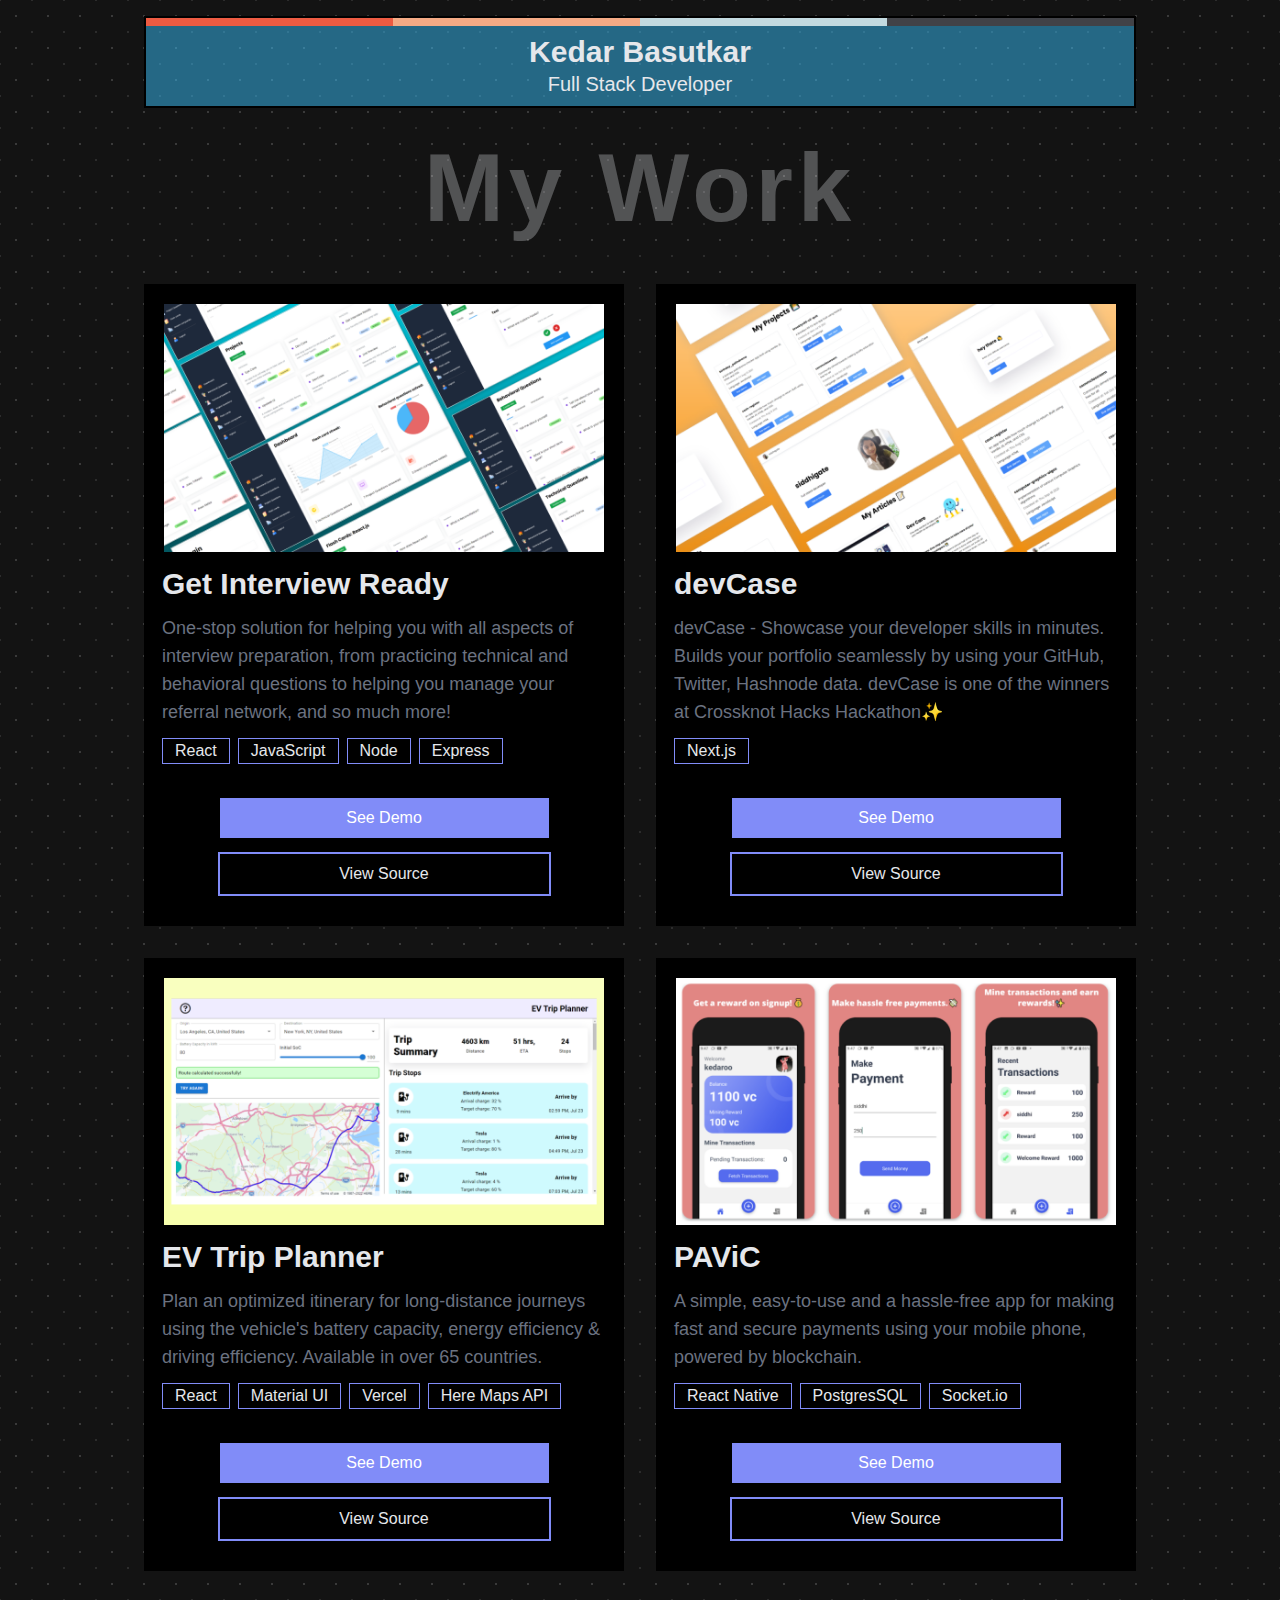
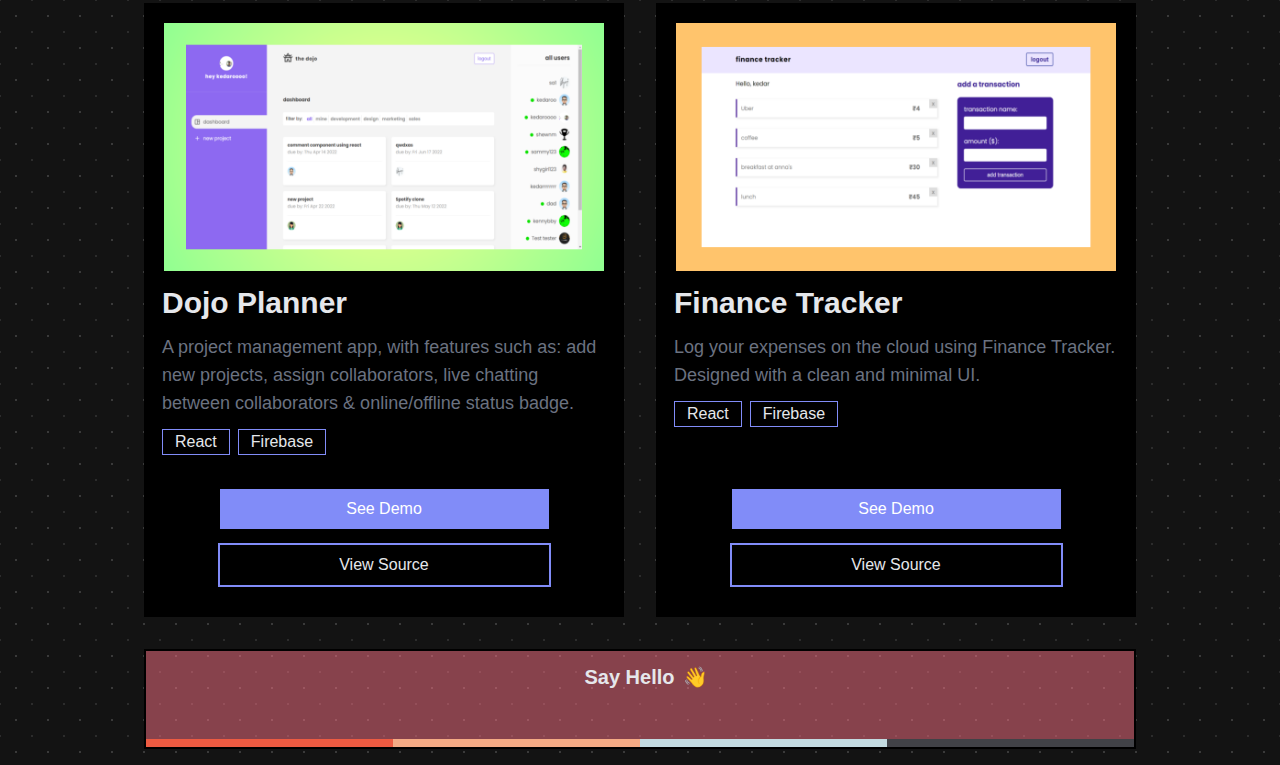
<file: index.html>
<!DOCTYPE html>
<html lang="en">
  <head>
    <meta charset="UTF-8" />
    <meta http-equiv="X-UA-Compatible" content="IE=edge" />
    <meta name="viewport" content="width=device-width, initial-scale=1.0" />
    <link rel="stylesheet" href="css/style.css" />
    <link
      rel="stylesheet"
      href="https://cdnjs.cloudflare.com/ajax/libs/font-awesome/6.2.0/css/all.min.css"
      integrity="sha512-xh6O/CkQoPOWDdYTDqeRdPCVd1SpvCA9XXcUnZS2FmJNp1coAFzvtCN9BmamE+4aHK8yyUHUSCcJHgXloTyT2A=="
      crossorigin="anonymous"
      referrerpolicy="no-referrer"
    />
    <link rel="apple-touch-icon" sizes="180x180" href="/apple-touch-icon.png" />
    <link rel="icon" type="image/png" sizes="32x32" href="/favicon-32x32.png" />
    <link rel="icon" type="image/png" sizes="16x16" href="/favicon-16x16.png" />
    <link rel="manifest" href="/site.webmanifest" />
    <title>Kedar Basutkar - Full Stack Developer</title>
  </head>
  <body>
    <div
      class="background mx-auto flex h-screen max-w-5xl flex-col p-4 transition-all dark:text-gray-200"
    >
      <!-- Hero Section -->
      <div
        class="relative w-full transform border-2 border-black bg-sky-400/50 text-center transition-all hover:shadow-3xl dark:shadow-sky-400"
      >
        <!-- Color Bar -->
        <div class="mb-2 grid h-2 grid-cols-4">
          <div class="bg-hero-red"></div>
          <div class="bg-hero-orange"></div>
          <div class="bg-hero-blue"></div>
          <div class="bg-hero-gray"></div>
        </div>
        <!--  -->
        <h1 class="transform text-3xl font-bold transition-all hover:scale-105">
          <a href="https://kedarbasutkar.me/">Kedar Basutkar</a>
        </h1>
        <h3 class="mb-2 text-xl">Full Stack Developer</h3>
        <i
          class="fa-regular fa-sun absolute right-4 bottom-1/3 cursor-pointer text-xl hover:animate-wiggle md:right-8 md:text-2xl"
          id="dark-mode-btn"
        ></i>
      </div>
      <!--  -->

      <!-- My Work Title -->
      <div
        class="my-4 text-center text-6xl font-bold tracking-wider opacity-30 md:my-8 md:text-8xl"
      >
        My Work
      </div>

      <!-- Grid Container -->
      <div class="mt-4 grid flex-1 grid-cols-1 gap-8 pb-4 md:grid-cols-2">
        <!-- Get Interview Ready Card -->
        <div class="project-card-container">
          <!-- Project Image -->
          <img
            src="./assets/interviewready.png"
            class="project-mockup"
            alt="app demo"
          />

          <!-- Title & Descriptions -->

          <h2 class="my-3 text-3xl">Get Interview Ready</h2>

          <p class="project-description">
            One-stop solution for helping you with all aspects of interview
            preparation, from practicing technical and behavioral questions to
            helping you manage your referral network, and so much more!
          </p>

          <!-- Tech Stack -->

          <div class="tech-stack-container">
            <div class="tech-stack-pill">React</div>
            <div class="tech-stack-pill">JavaScript</div>
            <div class="tech-stack-pill">Node</div>
            <div class="tech-stack-pill">Express</div>
          </div>

          <!-- Buttons -->
          <div class="project-btn-container">
            <a
              href="https://get-interview-ready.vercel.app/"
              class="primary-link"
              >See Demo</a
            >
            <a
              href="https://github.com/get-interview-ready"
              class="secondary-link"
              >View Source</a
            >
          </div>
        </div>
        <!--  -->

        <!-- devCase Card -->
        <div class="project-card-container">
          <!-- Project Image -->
          <img
            src="./assets/devcase.png"
            class="project-mockup"
            alt="app demo"
          />

          <!-- Title & Descriptions -->

          <h2 class="my-3 text-3xl">devCase</h2>

          <p class="project-description">
            devCase - Showcase your developer skills in minutes. Builds your
            portfolio seamlessly by using your GitHub, Twitter, Hashnode data.
            devCase is one of the winners at Crossknot Hacks Hackathon✨
          </p>

          <!-- Tech Stack -->

          <div class="tech-stack-container">
            <div class="tech-stack-pill">Next.js</div>
          </div>

          <!-- Buttons -->
          <div class="project-btn-container">
            <a href="https://devcase.vercel.app/" class="primary-link"
              >See Demo
            </a>
            <a href="https://github.com/kedaroo/devCase" class="secondary-link"
              >View Source
            </a>
          </div>
        </div>
        <!--  -->

        <!-- EV Trip Planner Card -->
        <div class="project-card-container">
          <!-- Project Image -->
          <img
            src="./assets/project-ev-trip-planner.png"
            class="project-mockup"
            alt="app demo"
          />

          <!-- Title & Descriptions -->

          <h2 class="my-3 text-3xl">EV Trip Planner</h2>

          <p class="project-description">
            Plan an optimized itinerary for long-distance journeys using the
            vehicle's battery capacity, energy efficiency & driving efficiency.
            Available in over 65 countries.
          </p>

          <!-- Tech Stack -->

          <div class="tech-stack-container">
            <div class="tech-stack-pill">React</div>
            <div class="tech-stack-pill">Material UI</div>
            <div class="tech-stack-pill">Vercel</div>
            <div class="tech-stack-pill">Here Maps API</div>
          </div>

          <!-- Buttons -->
          <div class="project-btn-container">
            <a href="https://ev-trip-planner.vercel.app/" class="primary-link"
              >See Demo
            </a>
            <a
              href="https://github.com/kedaroo/trip-planner"
              class="secondary-link"
              >View Source
            </a>
          </div>
        </div>
        <!--  -->

        <!-- PAViC Card -->
        <div class="project-card-container">
          <!-- Project Image -->
          <img src="./assets/PAViC.png" class="project-mockup" alt="app demo" />

          <!-- Title & Descriptions -->

          <h2 class="my-3 text-3xl">PAViC</h2>

          <p class="project-description">
            A simple, easy-to-use and a hassle-free app for making fast and
            secure payments using your mobile phone, powered by blockchain.
          </p>

          <!-- Tech Stack -->

          <div class="tech-stack-container">
            <div class="tech-stack-pill">React Native</div>
            <div class="tech-stack-pill">PostgresSQL</div>
            <div class="tech-stack-pill">Socket.io</div>
          </div>

          <!-- Buttons -->
          <div class="project-btn-container">
            <a
              href="https://play.google.com/store/apps/details?id=com.kedaroo.pave&hl=en&gl=US"
              class="primary-link"
              >See Demo
            </a>
            <a href="https://github.com/kedaroo/PAViC" class="secondary-link"
              >View Source
            </a>
          </div>
        </div>
        <!--  -->

        <!-- DOJO Card -->
        <div class="project-card-container">
          <!-- Project Image -->
          <img
            src="./assets/project-dojo.png"
            class="project-mockup"
            alt="app demo"
          />

          <!-- Title & Descriptions -->

          <h2 class="my-3 text-3xl">Dojo Planner</h2>

          <p class="project-description">
            A project management app, with features such as: add new projects,
            assign collaborators, live chatting between collaborators &
            online/offline status badge.
          </p>

          <!-- Tech Stack -->

          <div class="tech-stack-container">
            <div class="tech-stack-pill">React</div>
            <div class="tech-stack-pill">Firebase</div>
          </div>

          <!-- Buttons -->
          <div class="project-btn-container">
            <a
              href="https://project-management-app-psi.vercel.app/"
              class="primary-link"
              >See Demo
            </a>
            <a
              href="https://github.com/kedaroo/project-management-app"
              class="secondary-link"
              >View Source
            </a>
          </div>
        </div>
        <!--  -->

        <!-- Finance Tracker Card -->
        <div class="project-card-container">
          <!-- Project Image -->
          <img
            src="./assets/project-finance-tracker.png"
            class="project-mockup"
            alt="app demo"
          />

          <!-- Title & Descriptions -->

          <h2 class="my-3 text-3xl">Finance Tracker</h2>

          <p class="project-description">
            Log your expenses on the cloud using Finance Tracker. Designed with
            a clean and minimal UI.
          </p>

          <!-- Tech Stack -->

          <div class="tech-stack-container">
            <div class="tech-stack-pill">React</div>
            <div class="tech-stack-pill">Firebase</div>
          </div>

          <!-- Buttons -->
          <div class="project-btn-container">
            <a
              href="https://kedar-finance-tracker.netlify.app/"
              class="primary-link"
              >See Demo
            </a>
            <a
              href="https://github.com/kedaroo/finance-tracker"
              class="secondary-link"
              >View Source
            </a>
          </div>
        </div>
        <!--  -->

        <!-- Say Hello Card -->
        <div
          class="flex flex-col border-2 border-black bg-rose-400/50 shadow-rose-100 dark:shadow-none md:col-span-2 md:max-h-32"
        >
          <div class="mt-3 ml-3 flex flex-1 flex-col justify-between">
            <div class="mb-2 flex items-center space-x-2 md:justify-center">
              <h2>Say Hello</h2>
              <div class="animate-wiggle text-xl">👋</div>
            </div>

            <!-- Social Icons -->
            <div
              class="mr-3 mb-2 flex justify-end space-x-3 md:justify-center md:space-x-16"
            >
              <a href="https://twitter.com/KedarBasutkar" target="_blank">
                <i
                  class="fa-brands fa-twitter social-link hover:bg-black hover:text-twitter-blue"
                ></i>
              </a>
              <a href="https://github.com/kedaroo" target="_blank">
                <i
                  class="fa-brands fa-github social-link hover:bg-black hover:text-white"
                ></i>
              </a>
              <a
                href="https://www.linkedin.com/in/kedar-basutkar/"
                target="_blank"
              >
                <i
                  class="fa-brands fa-linkedin social-link hover:bg-black hover:text-linkedin-blue"
                ></i>
              </a>
            </div>
          </div>
          <!-- Color Bar -->
          <div class="hidden h-2 grid-cols-4 md:grid">
            <div class="bg-hero-red"></div>
            <div class="bg-hero-orange"></div>
            <div class="bg-hero-blue"></div>
            <div class="bg-hero-gray"></div>
          </div>
          <!--  -->
          <!--  -->
        </div>
        <!--  -->
      </div>
      <!--  -->
    </div>
    <script src="./script.js"></script>
  </body>
</html>
</file>
<file: css/style.css>
/*
! tailwindcss v3.2.1 | MIT License | https://tailwindcss.com
*/

/*
1. Prevent padding and border from affecting element width. (https://github.com/mozdevs/cssremedy/issues/4)
2. Allow adding a border to an element by just adding a border-width. (https://github.com/tailwindcss/tailwindcss/pull/116)
*/

*,
::before,
::after {
  box-sizing: border-box;
  /* 1 */
  border-width: 0;
  /* 2 */
  border-style: solid;
  /* 2 */
  border-color: #e5e7eb;
  /* 2 */
}

::before,
::after {
  --tw-content: '';
}

/*
1. Use a consistent sensible line-height in all browsers.
2. Prevent adjustments of font size after orientation changes in iOS.
3. Use a more readable tab size.
4. Use the user's configured `sans` font-family by default.
*/

html {
  line-height: 1.5;
  /* 1 */
  -webkit-text-size-adjust: 100%;
  /* 2 */
  -moz-tab-size: 4;
  /* 3 */
  -o-tab-size: 4;
     tab-size: 4;
  /* 3 */
  font-family: Space Grotesk, sans-serif;
  /* 4 */
}

/*
1. Remove the margin in all browsers.
2. Inherit line-height from `html` so users can set them as a class directly on the `html` element.
*/

body {
  margin: 0;
  /* 1 */
  line-height: inherit;
  /* 2 */
}

/*
1. Add the correct height in Firefox.
2. Correct the inheritance of border color in Firefox. (https://bugzilla.mozilla.org/show_bug.cgi?id=190655)
3. Ensure horizontal rules are visible by default.
*/

hr {
  height: 0;
  /* 1 */
  color: inherit;
  /* 2 */
  border-top-width: 1px;
  /* 3 */
}

/*
Add the correct text decoration in Chrome, Edge, and Safari.
*/

abbr:where([title]) {
  -webkit-text-decoration: underline dotted;
          text-decoration: underline dotted;
}

/*
Remove the default font size and weight for headings.
*/

h1,
h2,
h3,
h4,
h5,
h6 {
  font-size: inherit;
  font-weight: inherit;
}

/*
Reset links to optimize for opt-in styling instead of opt-out.
*/

a {
  color: inherit;
  text-decoration: inherit;
}

/*
Add the correct font weight in Edge and Safari.
*/

b,
strong {
  font-weight: bolder;
}

/*
1. Use the user's configured `mono` font family by default.
2. Correct the odd `em` font sizing in all browsers.
*/

code,
kbd,
samp,
pre {
  font-family: ui-monospace, SFMono-Regular, Menlo, Monaco, Consolas, "Liberation Mono", "Courier New", monospace;
  /* 1 */
  font-size: 1em;
  /* 2 */
}

/*
Add the correct font size in all browsers.
*/

small {
  font-size: 80%;
}

/*
Prevent `sub` and `sup` elements from affecting the line height in all browsers.
*/

sub,
sup {
  font-size: 75%;
  line-height: 0;
  position: relative;
  vertical-align: baseline;
}

sub {
  bottom: -0.25em;
}

sup {
  top: -0.5em;
}

/*
1. Remove text indentation from table contents in Chrome and Safari. (https://bugs.chromium.org/p/chromium/issues/detail?id=999088, https://bugs.webkit.org/show_bug.cgi?id=201297)
2. Correct table border color inheritance in all Chrome and Safari. (https://bugs.chromium.org/p/chromium/issues/detail?id=935729, https://bugs.webkit.org/show_bug.cgi?id=195016)
3. Remove gaps between table borders by default.
*/

table {
  text-indent: 0;
  /* 1 */
  border-color: inherit;
  /* 2 */
  border-collapse: collapse;
  /* 3 */
}

/*
1. Change the font styles in all browsers.
2. Remove the margin in Firefox and Safari.
3. Remove default padding in all browsers.
*/

button,
input,
optgroup,
select,
textarea {
  font-family: inherit;
  /* 1 */
  font-size: 100%;
  /* 1 */
  font-weight: inherit;
  /* 1 */
  line-height: inherit;
  /* 1 */
  color: inherit;
  /* 1 */
  margin: 0;
  /* 2 */
  padding: 0;
  /* 3 */
}

/*
Remove the inheritance of text transform in Edge and Firefox.
*/

button,
select {
  text-transform: none;
}

/*
1. Correct the inability to style clickable types in iOS and Safari.
2. Remove default button styles.
*/

button,
[type='button'],
[type='reset'],
[type='submit'] {
  -webkit-appearance: button;
  /* 1 */
  background-color: transparent;
  /* 2 */
  background-image: none;
  /* 2 */
}

/*
Use the modern Firefox focus style for all focusable elements.
*/

:-moz-focusring {
  outline: auto;
}

/*
Remove the additional `:invalid` styles in Firefox. (https://github.com/mozilla/gecko-dev/blob/2f9eacd9d3d995c937b4251a5557d95d494c9be1/layout/style/res/forms.css#L728-L737)
*/

:-moz-ui-invalid {
  box-shadow: none;
}

/*
Add the correct vertical alignment in Chrome and Firefox.
*/

progress {
  vertical-align: baseline;
}

/*
Correct the cursor style of increment and decrement buttons in Safari.
*/

::-webkit-inner-spin-button,
::-webkit-outer-spin-button {
  height: auto;
}

/*
1. Correct the odd appearance in Chrome and Safari.
2. Correct the outline style in Safari.
*/

[type='search'] {
  -webkit-appearance: textfield;
  /* 1 */
  outline-offset: -2px;
  /* 2 */
}

/*
Remove the inner padding in Chrome and Safari on macOS.
*/

::-webkit-search-decoration {
  -webkit-appearance: none;
}

/*
1. Correct the inability to style clickable types in iOS and Safari.
2. Change font properties to `inherit` in Safari.
*/

::-webkit-file-upload-button {
  -webkit-appearance: button;
  /* 1 */
  font: inherit;
  /* 2 */
}

/*
Add the correct display in Chrome and Safari.
*/

summary {
  display: list-item;
}

/*
Removes the default spacing and border for appropriate elements.
*/

blockquote,
dl,
dd,
h1,
h2,
h3,
h4,
h5,
h6,
hr,
figure,
p,
pre {
  margin: 0;
}

fieldset {
  margin: 0;
  padding: 0;
}

legend {
  padding: 0;
}

ol,
ul,
menu {
  list-style: none;
  margin: 0;
  padding: 0;
}

/*
Prevent resizing textareas horizontally by default.
*/

textarea {
  resize: vertical;
}

/*
1. Reset the default placeholder opacity in Firefox. (https://github.com/tailwindlabs/tailwindcss/issues/3300)
2. Set the default placeholder color to the user's configured gray 400 color.
*/

input::-moz-placeholder, textarea::-moz-placeholder {
  opacity: 1;
  /* 1 */
  color: #9ca3af;
  /* 2 */
}

input::placeholder,
textarea::placeholder {
  opacity: 1;
  /* 1 */
  color: #9ca3af;
  /* 2 */
}

/*
Set the default cursor for buttons.
*/

button,
[role="button"] {
  cursor: pointer;
}

/*
Make sure disabled buttons don't get the pointer cursor.
*/

:disabled {
  cursor: default;
}

/*
1. Make replaced elements `display: block` by default. (https://github.com/mozdevs/cssremedy/issues/14)
2. Add `vertical-align: middle` to align replaced elements more sensibly by default. (https://github.com/jensimmons/cssremedy/issues/14#issuecomment-634934210)
   This can trigger a poorly considered lint error in some tools but is included by design.
*/

img,
svg,
video,
canvas,
audio,
iframe,
embed,
object {
  display: block;
  /* 1 */
  vertical-align: middle;
  /* 2 */
}

/*
Constrain images and videos to the parent width and preserve their intrinsic aspect ratio. (https://github.com/mozdevs/cssremedy/issues/14)
*/

img,
video {
  max-width: 100%;
  height: auto;
}

/* Make elements with the HTML hidden attribute stay hidden by default */

[hidden] {
  display: none;
}

h2 {
  font-size: 1.125rem;
  line-height: 1.75rem;
  font-weight: 700;
}

@media (min-width: 768px) {
  h2 {
    font-size: 1.25rem;
    line-height: 1.75rem;
  }

  h4 {
    font-size: 1.125rem;
    line-height: 1.75rem;
  }
}

li {
  cursor: pointer;
  transition-property: all;
  transition-timing-function: cubic-bezier(0.4, 0, 0.2, 1);
  transition-duration: 150ms;
}

li:hover {
  margin-left: 1rem;
  --tw-text-opacity: 1;
  color: rgb(255 255 255 / var(--tw-text-opacity));
}

@media (min-width: 768px) {
  li {
    font-size: 1.125rem;
    line-height: 1.75rem;
  }

  p {
    font-size: 1.125rem;
    line-height: 1.75rem;
  }
}

*, ::before, ::after {
  --tw-border-spacing-x: 0;
  --tw-border-spacing-y: 0;
  --tw-translate-x: 0;
  --tw-translate-y: 0;
  --tw-rotate: 0;
  --tw-skew-x: 0;
  --tw-skew-y: 0;
  --tw-scale-x: 1;
  --tw-scale-y: 1;
  --tw-pan-x:  ;
  --tw-pan-y:  ;
  --tw-pinch-zoom:  ;
  --tw-scroll-snap-strictness: proximity;
  --tw-ordinal:  ;
  --tw-slashed-zero:  ;
  --tw-numeric-figure:  ;
  --tw-numeric-spacing:  ;
  --tw-numeric-fraction:  ;
  --tw-ring-inset:  ;
  --tw-ring-offset-width: 0px;
  --tw-ring-offset-color: #fff;
  --tw-ring-color: rgb(59 130 246 / 0.5);
  --tw-ring-offset-shadow: 0 0 #0000;
  --tw-ring-shadow: 0 0 #0000;
  --tw-shadow: 0 0 #0000;
  --tw-shadow-colored: 0 0 #0000;
  --tw-blur:  ;
  --tw-brightness:  ;
  --tw-contrast:  ;
  --tw-grayscale:  ;
  --tw-hue-rotate:  ;
  --tw-invert:  ;
  --tw-saturate:  ;
  --tw-sepia:  ;
  --tw-drop-shadow:  ;
  --tw-backdrop-blur:  ;
  --tw-backdrop-brightness:  ;
  --tw-backdrop-contrast:  ;
  --tw-backdrop-grayscale:  ;
  --tw-backdrop-hue-rotate:  ;
  --tw-backdrop-invert:  ;
  --tw-backdrop-opacity:  ;
  --tw-backdrop-saturate:  ;
  --tw-backdrop-sepia:  ;
}

::-webkit-backdrop {
  --tw-border-spacing-x: 0;
  --tw-border-spacing-y: 0;
  --tw-translate-x: 0;
  --tw-translate-y: 0;
  --tw-rotate: 0;
  --tw-skew-x: 0;
  --tw-skew-y: 0;
  --tw-scale-x: 1;
  --tw-scale-y: 1;
  --tw-pan-x:  ;
  --tw-pan-y:  ;
  --tw-pinch-zoom:  ;
  --tw-scroll-snap-strictness: proximity;
  --tw-ordinal:  ;
  --tw-slashed-zero:  ;
  --tw-numeric-figure:  ;
  --tw-numeric-spacing:  ;
  --tw-numeric-fraction:  ;
  --tw-ring-inset:  ;
  --tw-ring-offset-width: 0px;
  --tw-ring-offset-color: #fff;
  --tw-ring-color: rgb(59 130 246 / 0.5);
  --tw-ring-offset-shadow: 0 0 #0000;
  --tw-ring-shadow: 0 0 #0000;
  --tw-shadow: 0 0 #0000;
  --tw-shadow-colored: 0 0 #0000;
  --tw-blur:  ;
  --tw-brightness:  ;
  --tw-contrast:  ;
  --tw-grayscale:  ;
  --tw-hue-rotate:  ;
  --tw-invert:  ;
  --tw-saturate:  ;
  --tw-sepia:  ;
  --tw-drop-shadow:  ;
  --tw-backdrop-blur:  ;
  --tw-backdrop-brightness:  ;
  --tw-backdrop-contrast:  ;
  --tw-backdrop-grayscale:  ;
  --tw-backdrop-hue-rotate:  ;
  --tw-backdrop-invert:  ;
  --tw-backdrop-opacity:  ;
  --tw-backdrop-saturate:  ;
  --tw-backdrop-sepia:  ;
}

::backdrop {
  --tw-border-spacing-x: 0;
  --tw-border-spacing-y: 0;
  --tw-translate-x: 0;
  --tw-translate-y: 0;
  --tw-rotate: 0;
  --tw-skew-x: 0;
  --tw-skew-y: 0;
  --tw-scale-x: 1;
  --tw-scale-y: 1;
  --tw-pan-x:  ;
  --tw-pan-y:  ;
  --tw-pinch-zoom:  ;
  --tw-scroll-snap-strictness: proximity;
  --tw-ordinal:  ;
  --tw-slashed-zero:  ;
  --tw-numeric-figure:  ;
  --tw-numeric-spacing:  ;
  --tw-numeric-fraction:  ;
  --tw-ring-inset:  ;
  --tw-ring-offset-width: 0px;
  --tw-ring-offset-color: #fff;
  --tw-ring-color: rgb(59 130 246 / 0.5);
  --tw-ring-offset-shadow: 0 0 #0000;
  --tw-ring-shadow: 0 0 #0000;
  --tw-shadow: 0 0 #0000;
  --tw-shadow-colored: 0 0 #0000;
  --tw-blur:  ;
  --tw-brightness:  ;
  --tw-contrast:  ;
  --tw-grayscale:  ;
  --tw-hue-rotate:  ;
  --tw-invert:  ;
  --tw-saturate:  ;
  --tw-sepia:  ;
  --tw-drop-shadow:  ;
  --tw-backdrop-blur:  ;
  --tw-backdrop-brightness:  ;
  --tw-backdrop-contrast:  ;
  --tw-backdrop-grayscale:  ;
  --tw-backdrop-hue-rotate:  ;
  --tw-backdrop-invert:  ;
  --tw-backdrop-opacity:  ;
  --tw-backdrop-saturate:  ;
  --tw-backdrop-sepia:  ;
}

.card {
  transform: translate(var(--tw-translate-x), var(--tw-translate-y)) rotate(var(--tw-rotate)) skewX(var(--tw-skew-x)) skewY(var(--tw-skew-y)) scaleX(var(--tw-scale-x)) scaleY(var(--tw-scale-y));
  border-width: 2px;
  --tw-border-opacity: 1;
  border-color: rgb(0 0 0 / var(--tw-border-opacity));
  --tw-bg-opacity: 0.6;
  padding: 0.75rem;
  transition-property: all;
  transition-duration: 200ms;
  transition-timing-function: cubic-bezier(0.4, 0, 0.2, 1);
}

.card:hover {
  --tw-scale-x: .95;
  --tw-scale-y: .95;
  transform: translate(var(--tw-translate-x), var(--tw-translate-y)) rotate(var(--tw-rotate)) skewX(var(--tw-skew-x)) skewY(var(--tw-skew-y)) scaleX(var(--tw-scale-x)) scaleY(var(--tw-scale-y));
  --tw-shadow: 8px 8px rgba(0, 0, 0);
  --tw-shadow-colored: 8px 8px var(--tw-shadow-color);
  box-shadow: var(--tw-ring-offset-shadow, 0 0 #0000), var(--tw-ring-shadow, 0 0 #0000), var(--tw-shadow);
}

.social-link {
  transform: translate(var(--tw-translate-x), var(--tw-translate-y)) rotate(var(--tw-rotate)) skewX(var(--tw-skew-x)) skewY(var(--tw-skew-y)) scaleX(var(--tw-scale-x)) scaleY(var(--tw-scale-y));
  padding: 0.5rem;
  font-size: 1.5rem;
  line-height: 2rem;
  transition-property: all;
  transition-timing-function: cubic-bezier(0.4, 0, 0.2, 1);
  transition-duration: 150ms;
}

.social-link:hover {
  --tw-scale-x: 1.1;
  --tw-scale-y: 1.1;
  transform: translate(var(--tw-translate-x), var(--tw-translate-y)) rotate(var(--tw-rotate)) skewX(var(--tw-skew-x)) skewY(var(--tw-skew-y)) scaleX(var(--tw-scale-x)) scaleY(var(--tw-scale-y));
}

.skill-pill {
  border-width: 1px;
  --tw-border-opacity: 1;
  border-color: rgb(0 0 0 / var(--tw-border-opacity));
  --tw-bg-opacity: 1;
  background-color: rgb(255 255 255 / var(--tw-bg-opacity));
  padding-left: 0.5rem;
  padding-right: 0.5rem;
  font-size: 0.875rem;
  line-height: 1.25rem;
}

.dark .skill-pill {
  background-color: rgb(199 210 254 / 0.1);
}

.project-mockup {
  /* @apply rounded-lg shadow-md; */
  border-width: 2px;
  --tw-border-opacity: 1;
  border-color: rgb(0 0 0 / var(--tw-border-opacity));
}

.project-description {
  --tw-text-opacity: 1;
  color: rgb(31 41 55 / var(--tw-text-opacity));
}

.dark .project-description {
  --tw-text-opacity: 1;
  color: rgb(107 114 128 / var(--tw-text-opacity));
}

.tech-stack-pill {
  border-width: 1px;
  --tw-border-opacity: 1;
  border-color: rgb(129 140 248 / var(--tw-border-opacity));
  padding-left: 0.75rem;
  padding-right: 0.75rem;
}

.primary-link {
  transform: translate(var(--tw-translate-x), var(--tw-translate-y)) rotate(var(--tw-rotate)) skewX(var(--tw-skew-x)) skewY(var(--tw-skew-y)) scaleX(var(--tw-scale-x)) scaleY(var(--tw-scale-y));
  border-width: 2px;
  --tw-border-opacity: 1;
  border-color: rgb(0 0 0 / var(--tw-border-opacity));
  --tw-bg-opacity: 1;
  background-color: rgb(129 140 248 / var(--tw-bg-opacity));
  padding-left: 1rem;
  padding-right: 1rem;
  padding-top: 0.5rem;
  padding-bottom: 0.5rem;
  --tw-text-opacity: 1;
  color: rgb(255 255 255 / var(--tw-text-opacity));
  transition-property: all;
  transition-timing-function: cubic-bezier(0.4, 0, 0.2, 1);
  transition-duration: 150ms;
}

.primary-link:hover {
  --tw-scale-x: .95;
  --tw-scale-y: .95;
  transform: translate(var(--tw-translate-x), var(--tw-translate-y)) rotate(var(--tw-rotate)) skewX(var(--tw-skew-x)) skewY(var(--tw-skew-y)) scaleX(var(--tw-scale-x)) scaleY(var(--tw-scale-y));
  --tw-shadow: 8px 8px rgba(0, 0, 0);
  --tw-shadow-colored: 8px 8px var(--tw-shadow-color);
  box-shadow: var(--tw-ring-offset-shadow, 0 0 #0000), var(--tw-ring-shadow, 0 0 #0000), var(--tw-shadow);
}

.dark .primary-link {
  --tw-shadow-color: #6366f1;
  --tw-shadow: var(--tw-shadow-colored);
}

.secondary-link {
  transform: translate(var(--tw-translate-x), var(--tw-translate-y)) rotate(var(--tw-rotate)) skewX(var(--tw-skew-x)) skewY(var(--tw-skew-y)) scaleX(var(--tw-scale-x)) scaleY(var(--tw-scale-y));
  border-width: 2px;
  --tw-border-opacity: 1;
  border-color: rgb(0 0 0 / var(--tw-border-opacity));
  padding-left: 1rem;
  padding-right: 1rem;
  padding-top: 0.5rem;
  padding-bottom: 0.5rem;
  transition-property: all;
  transition-timing-function: cubic-bezier(0.4, 0, 0.2, 1);
  transition-duration: 150ms;
}

.secondary-link:hover {
  --tw-scale-x: .95;
  --tw-scale-y: .95;
  transform: translate(var(--tw-translate-x), var(--tw-translate-y)) rotate(var(--tw-rotate)) skewX(var(--tw-skew-x)) skewY(var(--tw-skew-y)) scaleX(var(--tw-scale-x)) scaleY(var(--tw-scale-y));
  --tw-shadow: 8px 8px rgba(0, 0, 0);
  --tw-shadow-colored: 8px 8px var(--tw-shadow-color);
  box-shadow: var(--tw-ring-offset-shadow, 0 0 #0000), var(--tw-ring-shadow, 0 0 #0000), var(--tw-shadow);
}

.dark .secondary-link {
  --tw-border-opacity: 1;
  border-color: rgb(129 140 248 / var(--tw-border-opacity));
}

.project-btn-container {
  margin-left: auto;
  margin-right: auto;
  margin-top: 0.75rem;
  margin-bottom: 0.75rem;
  margin-top: auto;
  display: flex;
  width: 75%;
  flex-direction: column;
  justify-content: center;
}

.project-btn-container > :not([hidden]) ~ :not([hidden]) {
  --tw-space-y-reverse: 0;
  margin-top: calc(0.75rem * calc(1 - var(--tw-space-y-reverse)));
  margin-bottom: calc(0.75rem * var(--tw-space-y-reverse));
}

.project-btn-container {
  padding-top: 2rem;
  text-align: center;
}

.tech-stack-container {
  margin-top: 0.75rem;
  display: flex;
  flex-wrap: wrap;
  gap: 0.5rem;
}

.project-card-container {
  display: flex;
  height: 100%;
  flex-direction: column;
  border-width: 2px;
  --tw-border-opacity: 1;
  border-color: rgb(0 0 0 / var(--tw-border-opacity));
  background-color: rgb(255 255 255 / var(--tw-bg-opacity));
  --tw-bg-opacity: 0.5;
  padding: 1rem;
}

.dark .project-card-container {
  background-color: rgb(0 0 0 / var(--tw-bg-opacity));
  --tw-bg-opacity: 1;
}

.absolute {
  position: absolute;
}

.relative {
  position: relative;
}

.right-4 {
  right: 1rem;
}

.bottom-1\/3 {
  bottom: 33.333333%;
}

.col-span-2 {
  grid-column: span 2 / span 2;
}

.mx-auto {
  margin-left: auto;
  margin-right: auto;
}

.my-4 {
  margin-top: 1rem;
  margin-bottom: 1rem;
}

.my-3 {
  margin-top: 0.75rem;
  margin-bottom: 0.75rem;
}

.mb-2 {
  margin-bottom: 0.5rem;
}

.mt-4 {
  margin-top: 1rem;
}

.mt-3 {
  margin-top: 0.75rem;
}

.ml-3 {
  margin-left: 0.75rem;
}

.mr-3 {
  margin-right: 0.75rem;
}

.flex {
  display: flex;
}

.grid {
  display: grid;
}

.hidden {
  display: none;
}

.h-screen {
  height: 100vh;
}

.h-2 {
  height: 0.5rem;
}

.h-full {
  height: 100%;
}

.w-full {
  width: 100%;
}

.max-w-5xl {
  max-width: 64rem;
}

.flex-1 {
  flex: 1 1 0%;
}

.transform {
  transform: translate(var(--tw-translate-x), var(--tw-translate-y)) rotate(var(--tw-rotate)) skewX(var(--tw-skew-x)) skewY(var(--tw-skew-y)) scaleX(var(--tw-scale-x)) scaleY(var(--tw-scale-y));
}

@-webkit-keyframes wiggle {
  0%, 100% {
    transform: rotate(-10deg);
  }

  50% {
    transform: rotate(10deg);
  }
}

@keyframes wiggle {
  0%, 100% {
    transform: rotate(-10deg);
  }

  50% {
    transform: rotate(10deg);
  }
}

.animate-wiggle {
  -webkit-animation: wiggle 1s ease-in-out infinite;
          animation: wiggle 1s ease-in-out infinite;
}

.cursor-pointer {
  cursor: pointer;
}

.grid-cols-4 {
  grid-template-columns: repeat(4, minmax(0, 1fr));
}

.grid-cols-2 {
  grid-template-columns: repeat(2, minmax(0, 1fr));
}

.grid-cols-1 {
  grid-template-columns: repeat(1, minmax(0, 1fr));
}

.flex-col {
  flex-direction: column;
}

.flex-wrap {
  flex-wrap: wrap;
}

.items-center {
  align-items: center;
}

.justify-end {
  justify-content: flex-end;
}

.justify-between {
  justify-content: space-between;
}

.gap-4 {
  gap: 1rem;
}

.gap-1\.5 {
  gap: 0.375rem;
}

.gap-1 {
  gap: 0.25rem;
}

.gap-8 {
  gap: 2rem;
}

.space-y-2 > :not([hidden]) ~ :not([hidden]) {
  --tw-space-y-reverse: 0;
  margin-top: calc(0.5rem * calc(1 - var(--tw-space-y-reverse)));
  margin-bottom: calc(0.5rem * var(--tw-space-y-reverse));
}

.space-x-2 > :not([hidden]) ~ :not([hidden]) {
  --tw-space-x-reverse: 0;
  margin-right: calc(0.5rem * var(--tw-space-x-reverse));
  margin-left: calc(0.5rem * calc(1 - var(--tw-space-x-reverse)));
}

.space-x-3 > :not([hidden]) ~ :not([hidden]) {
  --tw-space-x-reverse: 0;
  margin-right: calc(0.75rem * var(--tw-space-x-reverse));
  margin-left: calc(0.75rem * calc(1 - var(--tw-space-x-reverse)));
}

.border-2 {
  border-width: 2px;
}

.border-black {
  --tw-border-opacity: 1;
  border-color: rgb(0 0 0 / var(--tw-border-opacity));
}

.bg-sky-400\/50 {
  background-color: rgb(56 189 248 / 0.5);
}

.bg-hero-red {
  --tw-bg-opacity: 1;
  background-color: rgb(237 91 66 / var(--tw-bg-opacity));
}

.bg-hero-orange {
  --tw-bg-opacity: 1;
  background-color: rgb(244 170 133 / var(--tw-bg-opacity));
}

.bg-hero-blue {
  --tw-bg-opacity: 1;
  background-color: rgb(195 218 224 / var(--tw-bg-opacity));
}

.bg-hero-gray {
  --tw-bg-opacity: 1;
  background-color: rgb(65 66 71 / var(--tw-bg-opacity));
}

.bg-purple-400\/50 {
  background-color: rgb(192 132 252 / 0.5);
}

.bg-emerald-400\/50 {
  background-color: rgb(52 211 153 / 0.5);
}

.bg-amber-400\/50 {
  background-color: rgb(251 191 36 / 0.5);
}

.bg-cyan-400\/50 {
  background-color: rgb(34 211 238 / 0.5);
}

.bg-indigo-400\/50 {
  background-color: rgb(129 140 248 / 0.5);
}

.bg-stone-400\/50 {
  background-color: rgb(168 162 158 / 0.5);
}

.bg-rose-400\/50 {
  background-color: rgb(251 113 133 / 0.5);
}

.object-cover {
  -o-object-fit: cover;
     object-fit: cover;
}

.p-4 {
  padding: 1rem;
}

.p-2 {
  padding: 0.5rem;
}

.pb-4 {
  padding-bottom: 1rem;
}

.text-center {
  text-align: center;
}

.text-3xl {
  font-size: 1.875rem;
  line-height: 2.25rem;
}

.text-xl {
  font-size: 1.25rem;
  line-height: 1.75rem;
}

.text-lg {
  font-size: 1.125rem;
  line-height: 1.75rem;
}

.text-sm {
  font-size: 0.875rem;
  line-height: 1.25rem;
}

.text-6xl {
  font-size: 3.75rem;
  line-height: 1;
}

.font-bold {
  font-weight: 700;
}

.font-semibold {
  font-weight: 600;
}

.tracking-wider {
  letter-spacing: 0.05em;
}

.underline {
  text-decoration-line: underline;
}

.opacity-30 {
  opacity: 0.3;
}

.shadow-rose-100 {
  --tw-shadow-color: #ffe4e6;
  --tw-shadow: var(--tw-shadow-colored);
}

.transition-all {
  transition-property: all;
  transition-timing-function: cubic-bezier(0.4, 0, 0.2, 1);
  transition-duration: 150ms;
}

.duration-200 {
  transition-duration: 200ms;
}

.ease-in-out {
  transition-timing-function: cubic-bezier(0.4, 0, 0.2, 1);
}

.dark-bg {
  background-color: #ffffff;
  background-image: radial-gradient(#3a3a3a 0.8px, transparent 0.8px),
    radial-gradient(#2c2c2c 0.8px, #131313 0.8px);
  background-size: 32px 32px;
  background-position: 0 0, 16px 16px;
}

.light-bg {
  background-color: #ffffff;
  /* background-image: radial-gradient(#c3c3c3 0.8px, transparent 0.8px),
    radial-gradient(#cccccc 0.8px, #f0f0f0 0.8px); */
  background-size: 32px 32px;
  background-position: 0 0, 16px 16px;
}

.hover\:scale-105:hover {
  --tw-scale-x: 1.05;
  --tw-scale-y: 1.05;
  transform: translate(var(--tw-translate-x), var(--tw-translate-y)) rotate(var(--tw-rotate)) skewX(var(--tw-skew-x)) skewY(var(--tw-skew-y)) scaleX(var(--tw-scale-x)) scaleY(var(--tw-scale-y));
}

.hover\:scale-95:hover {
  --tw-scale-x: .95;
  --tw-scale-y: .95;
  transform: translate(var(--tw-translate-x), var(--tw-translate-y)) rotate(var(--tw-rotate)) skewX(var(--tw-skew-x)) skewY(var(--tw-skew-y)) scaleX(var(--tw-scale-x)) scaleY(var(--tw-scale-y));
}

@keyframes wiggle {
  0%, 100% {
    transform: rotate(-10deg);
  }

  50% {
    transform: rotate(10deg);
  }
}

.hover\:animate-wiggle:hover {
  -webkit-animation: wiggle 1s ease-in-out infinite;
          animation: wiggle 1s ease-in-out infinite;
}

.hover\:bg-black:hover {
  --tw-bg-opacity: 1;
  background-color: rgb(0 0 0 / var(--tw-bg-opacity));
}

.hover\:text-twitter-blue:hover {
  --tw-text-opacity: 1;
  color: rgb(29 161 242 / var(--tw-text-opacity));
}

.hover\:text-white:hover {
  --tw-text-opacity: 1;
  color: rgb(255 255 255 / var(--tw-text-opacity));
}

.hover\:text-linkedin-blue:hover {
  --tw-text-opacity: 1;
  color: rgb(0 119 181 / var(--tw-text-opacity));
}

.hover\:shadow-3xl:hover {
  --tw-shadow: 8px 8px rgba(0, 0, 0);
  --tw-shadow-colored: 8px 8px var(--tw-shadow-color);
  box-shadow: var(--tw-ring-offset-shadow, 0 0 #0000), var(--tw-ring-shadow, 0 0 #0000), var(--tw-shadow);
}

.group:hover .group-hover\:-translate-x-2 {
  --tw-translate-x: -0.5rem;
  transform: translate(var(--tw-translate-x), var(--tw-translate-y)) rotate(var(--tw-rotate)) skewX(var(--tw-skew-x)) skewY(var(--tw-skew-y)) scaleX(var(--tw-scale-x)) scaleY(var(--tw-scale-y));
}

.group:hover .group-hover\:scale-110 {
  --tw-scale-x: 1.1;
  --tw-scale-y: 1.1;
  transform: translate(var(--tw-translate-x), var(--tw-translate-y)) rotate(var(--tw-rotate)) skewX(var(--tw-skew-x)) skewY(var(--tw-skew-y)) scaleX(var(--tw-scale-x)) scaleY(var(--tw-scale-y));
}

.dark .dark\:text-gray-200 {
  --tw-text-opacity: 1;
  color: rgb(229 231 235 / var(--tw-text-opacity));
}

.dark .dark\:shadow-none {
  --tw-shadow: 0 0 #0000;
  --tw-shadow-colored: 0 0 #0000;
  box-shadow: var(--tw-ring-offset-shadow, 0 0 #0000), var(--tw-ring-shadow, 0 0 #0000), var(--tw-shadow);
}

.dark .dark\:shadow-sky-400 {
  --tw-shadow-color: #38bdf8;
  --tw-shadow: var(--tw-shadow-colored);
}

.dark .dark\:shadow-purple-400 {
  --tw-shadow-color: #c084fc;
  --tw-shadow: var(--tw-shadow-colored);
}

.dark .dark\:shadow-emerald-400 {
  --tw-shadow-color: #34d399;
  --tw-shadow: var(--tw-shadow-colored);
}

.dark .dark\:shadow-amber-400 {
  --tw-shadow-color: #fbbf24;
  --tw-shadow: var(--tw-shadow-colored);
}

.dark .dark\:shadow-cyan-400 {
  --tw-shadow-color: #22d3ee;
  --tw-shadow: var(--tw-shadow-colored);
}

.dark .dark\:shadow-indigo-400 {
  --tw-shadow-color: #818cf8;
  --tw-shadow: var(--tw-shadow-colored);
}

.dark .dark\:shadow-stone-400 {
  --tw-shadow-color: #a8a29e;
  --tw-shadow: var(--tw-shadow-colored);
}

@media (min-width: 768px) {
  .md\:right-8 {
    right: 2rem;
  }

  .md\:col-span-1 {
    grid-column: span 1 / span 1;
  }

  .md\:col-span-4 {
    grid-column: span 4 / span 4;
  }

  .md\:col-span-2 {
    grid-column: span 2 / span 2;
  }

  .md\:row-span-2 {
    grid-row: span 2 / span 2;
  }

  .md\:my-8 {
    margin-top: 2rem;
    margin-bottom: 2rem;
  }

  .md\:block {
    display: block;
  }

  .md\:grid {
    display: grid;
  }

  .md\:hidden {
    display: none;
  }

  .md\:max-h-32 {
    max-height: 8rem;
  }

  .md\:grid-cols-4 {
    grid-template-columns: repeat(4, minmax(0, 1fr));
  }

  .md\:grid-cols-2 {
    grid-template-columns: repeat(2, minmax(0, 1fr));
  }

  .md\:justify-center {
    justify-content: center;
  }

  .md\:space-x-16 > :not([hidden]) ~ :not([hidden]) {
    --tw-space-x-reverse: 0;
    margin-right: calc(4rem * var(--tw-space-x-reverse));
    margin-left: calc(4rem * calc(1 - var(--tw-space-x-reverse)));
  }

  .md\:text-2xl {
    font-size: 1.5rem;
    line-height: 2rem;
  }

  .md\:text-8xl {
    font-size: 6rem;
    line-height: 1;
  }
}
</file>
